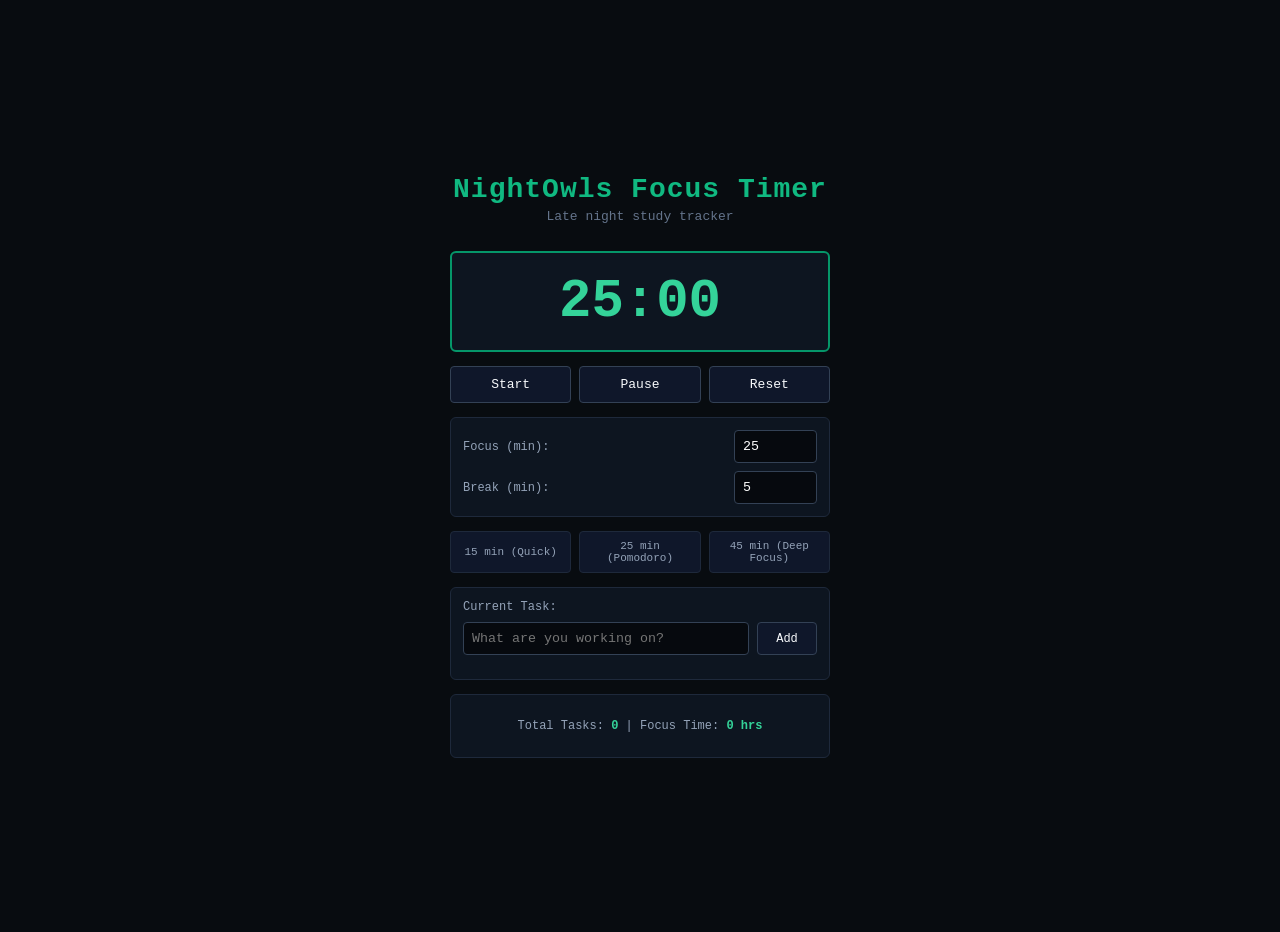
<file: index.html>
<!DOCTYPE html>
<html lang="en">
<head>
    <meta charset="UTF-8">
    <meta name="viewport" content="width=device-width, initial-scale=1.0">
    <title>My Timer</title>
    <link rel="stylesheet" href="style.css">
</head>
<body>
    <div class="app-container">
        <header>
            <h1 class="main-title">NightOwls Focus Timer</h1>
            <p>Late night study tracker</p>
        </header>
        <div class="timer-display">
            <span id="timerDisp">25:00</span>
        </div>
        <div class="btn-row">
            <button id="startBtn" class="btn">Start</button>
            <button id="pauseBtn" class="btn">Pause</button>
            <button id="resetBtn" class="btn">Reset</button>
        </div>
        <div class="box">
            <div class="field">
                <label>Focus (min):</label>
                <input id="focusInp" type="number" step="any" value="25">
            </div>
            <div class="field">
                <label>Break (min):</label>
                <input id="breakInp" type="number" step="any" value="5">
            </div>
        </div>
        <div class="presets-row">
            <button id="preset15">15 min (Quick)</button>
            <button id="preset25">25 min (Pomodoro)</button>
            <button id="preset45">45 min (Deep Focus)</button>
        </div>
        <div class="box">
            <label>Current Task:</label>
            <div class="task-input-row">
                <input type="text" id="taskInp" placeholder="What are you working on?">
                <button id="addTaskBtn" class="btn btn-add">Add</button>
            </div>
            <ul id="taskList"></ul>
        </div>
        <div class="box stats">
            <p>Total Tasks: <span id="doneCount">0</span> | Focus Time: <span id="focusHrs">0 hrs</span></p>
        </div>
    </div>
    <script src="script.js"></script>
</body>
</html>
</file>
<file: style.css>
body {
    background-color: #080c10;
    color: #e2e8f0;
    font-family: monospace, monospace;
    display: flex;
    justify-content: center;
    align-items: center;
    min-height: 100vh;
    margin: 0;
    padding: 16px;
}
.app-container {
    width: 100%;
    max-width: 380px;
    display: flex;
    flex-direction: column;
    align-items: center;
    gap: 14px;
}
header { text-align: center; }
.main-title {
    color: #10b981;
    font-size: 28px;
    margin: 0;
    font-weight: bold;
    letter-spacing: 1px;
}
header p { color: #64748b; font-size: 13px; margin-top: 4px; }
.timer-display {
    background: #0d1520;
    border: 2px solid #059669;
    padding: 18px 30px;
    border-radius: 6px;
    text-align: center;
    width: 100%;
    box-sizing: border-box;
}
.timer-display span {
    font-size: 54px;
    font-weight: bold;
    color: #34d399;
}
.btn-row, .presets-row { display: flex; gap: 8px; width: 100%; }
.btn {
    flex: 1;
    background: #0f172a;
    color: #f8fafc;
    border: 1px solid #334155;
    padding: 10px;
    font-family: monospace;
    font-size: 13px;
    cursor: pointer;
    border-radius: 4px;
}
.btn-green {
    background: #047857;
    border-color: #10b981;
    color: #ffffff;
}
.presets-row button {
    flex: 1;
    background: #0f172a;
    color: #94a3b8;
    border: 1px solid #1e293b;
    padding: 8px 4px;
    font-family: monospace;
    font-size: 11px;
    cursor: pointer;
    border-radius: 4px;
}
.presets-row button:hover {
    border-color: #10b981;
    color: #34d399;
}
.box {
    background: #0d1520;
    border: 1px solid #1e293b;
    padding: 12px;
    border-radius: 6px;
    width: 100%;
    box-sizing: border-box;
    display: flex;
    flex-direction: column;
    gap: 8px;
}
.field { display: flex; justify-content: space-between; align-items: center; }
label { font-size: 12px; color: #94a3b8; }
input[type="number"], input[type="text"] {
    background: #06090e;
    border: 1px solid #334155;
    color: #fff;
    padding: 8px;
    font-family: monospace;
    border-radius: 4px;
}
input[type="number"] { width: 65px; }
.task-input-row { display: flex; gap: 8px; width: 100%; }
.task-input-row input { flex: 1; }
.btn-add { flex: none !important; width: 60px; padding: 8px 0; font-size: 12px; }
#taskList { list-style: none; padding: 0; margin: 4px 0 0 0; font-size: 12px; }
#taskList li {
    background: #06090e;
    border: 1px solid #1e293b;
    padding: 6px 10px;
    margin-top: 6px;
    border-radius: 4px;
    display: flex;
    justify-content: space-between;
    align-items: center;
}
#taskList li.done span {
    text-decoration: line-through;
    color: #475569;
}
#taskList li button {
    background: #1e293b;
    color: #34d399;
    border: 1px solid #334155;
    padding: 2px 8px;
    cursor: pointer;
    border-radius: 3px;
    font-size: 11px;
}
.stats { text-align: center; font-size: 12px; color: #94a3b8; }
.stats span { color: #34d399; font-weight: bold; }
</file>
